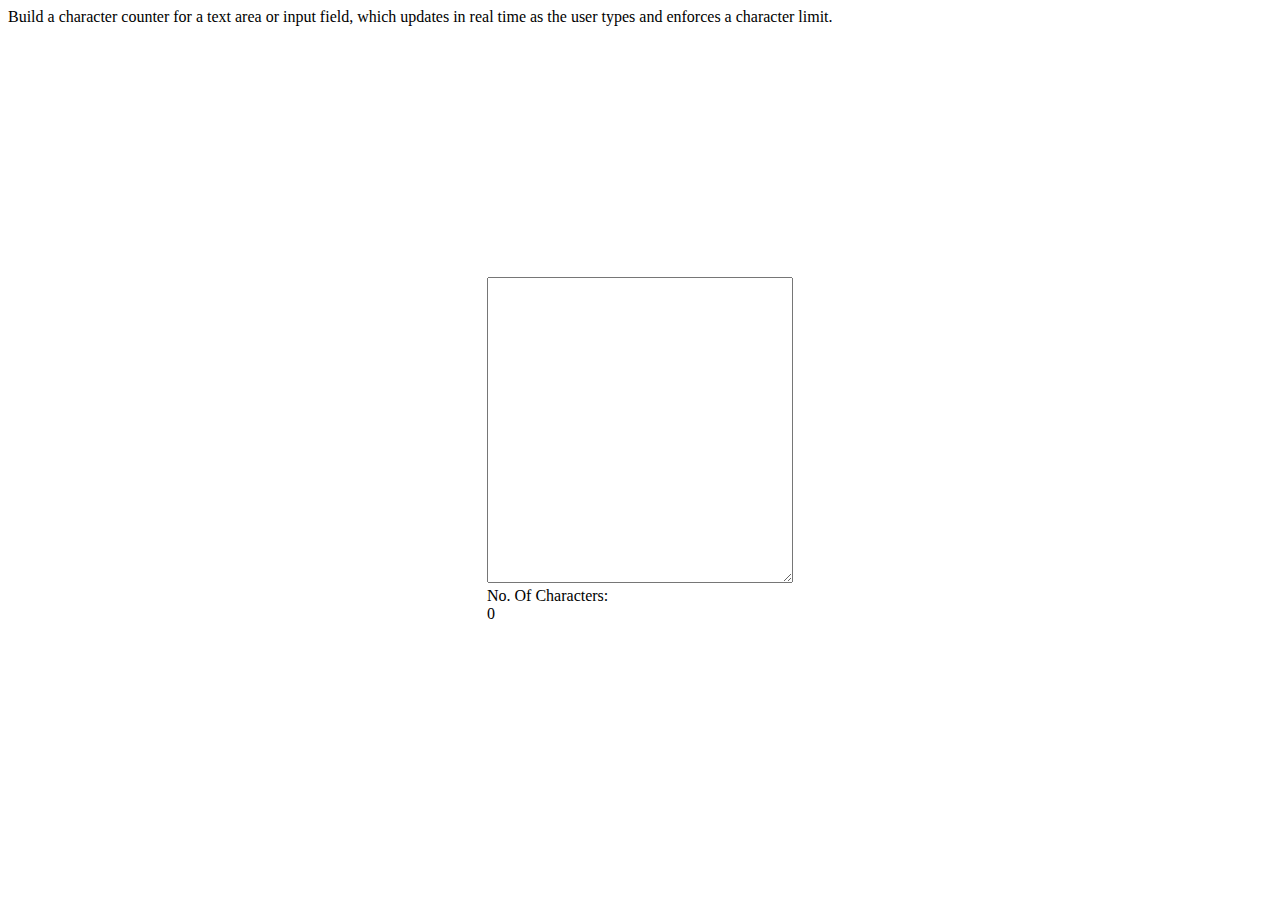
<file: character_counter/index.html>
<!DOCTYPE html>
<html lang="en">

<head>
    <meta charset="UTF-8">
    <meta name="viewport" content="width=device-width, initial-scale=1.0">
    <title>Document</title>
    <style>
        #text {
            color: rgb(117, 24, 40);
            font-size: 20px;

        }

        .container {
            /* display:flex;
    flex-direction: column; */
            transform: translate(-50%, -50%);
            position: absolute;
            top: 50%;
            left: 50%;
        }

        textarea {
            width: 300px;
            height: 300px;
        }
    </style>
</head>

<body>
    Build a character counter for a text area or input field, which updates in real time as the user types and enforces a character limit.
    <div class="container">
        <textarea name="" id="text"></textarea>
        <div class="counter">No. Of Characters: <div class="counterValue"></div>
        </div>

    </div>
    <script>
        var text = document.querySelector('#text');
        var counterValue = document.querySelector(".counterValue");
        counterValue.textContent += 0;

        text.addEventListener('input', function () {
            counterValue.textContent = text.value.length;
        });
    </script>
</body>

</html>
</file>
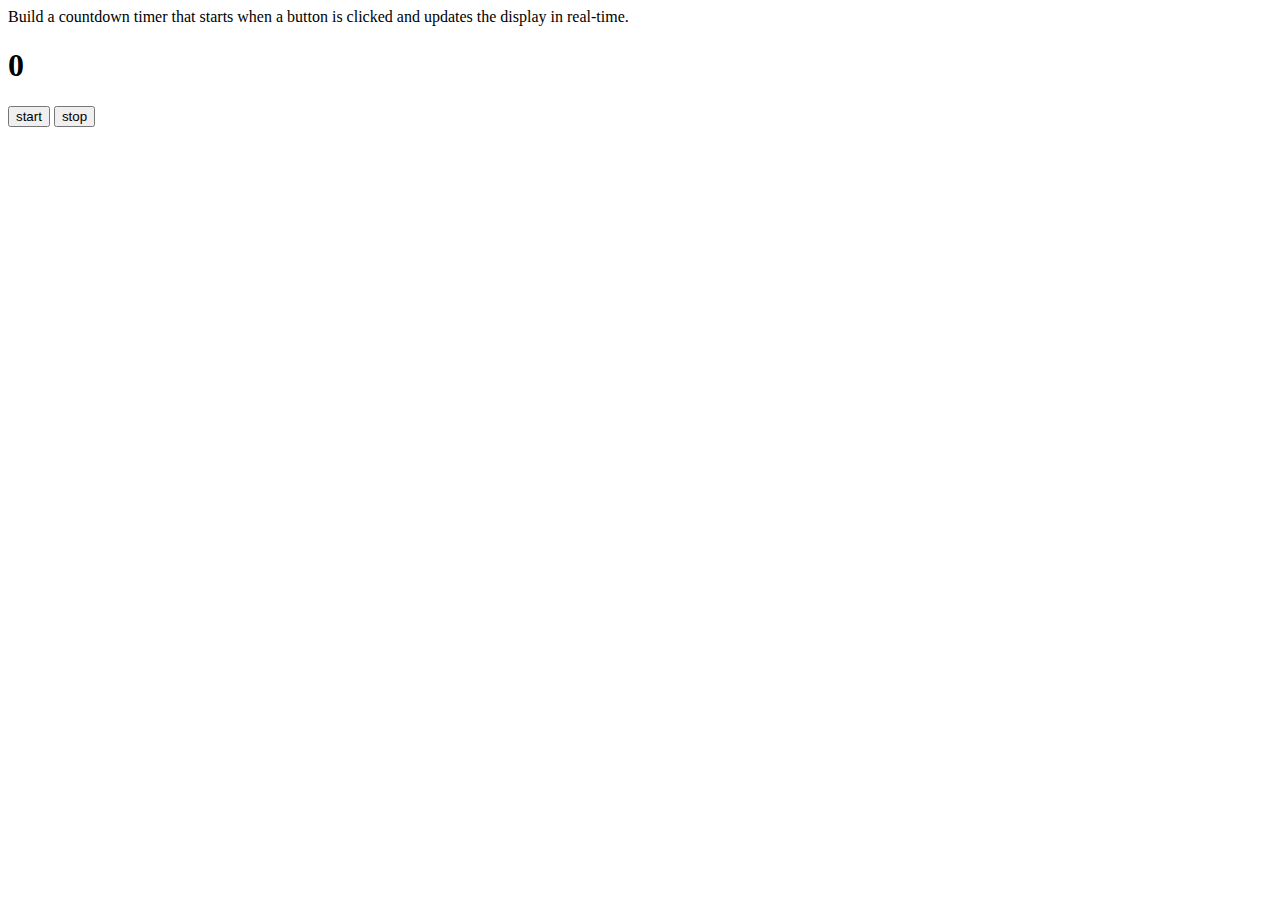
<file: countdown/index.html>
<!DOCTYPE html>
<html lang="en">

<head>
    <meta charset="UTF-8">
    <meta name="viewport" content="width=device-width, initial-scale=1.0">
    <title>Document</title>
</head>

<body>
    Build a countdown timer that starts when a button is clicked and updates the display in real-time.
    <h1>0</h1>
    <button id="start">start</button>
    <button id="stop">stop</button>
    <script>
        var startBtn = document.querySelector("#start");
        var stopBtn = document.querySelector("#stop");
        var secCounter = document.querySelector('h1');

        var timer;
        startBtn.addEventListener('click', function (evt) {
            evt.preventDefault();
            var count = 0;
            timer = setInterval(function () {
                secCounter.textContent = count;
                count++;
            }, 1000);
        })

        stopBtn.addEventListener('click', function () {
            clearInterval(timer);
        })
    </script>
</body>

</html>
</file>
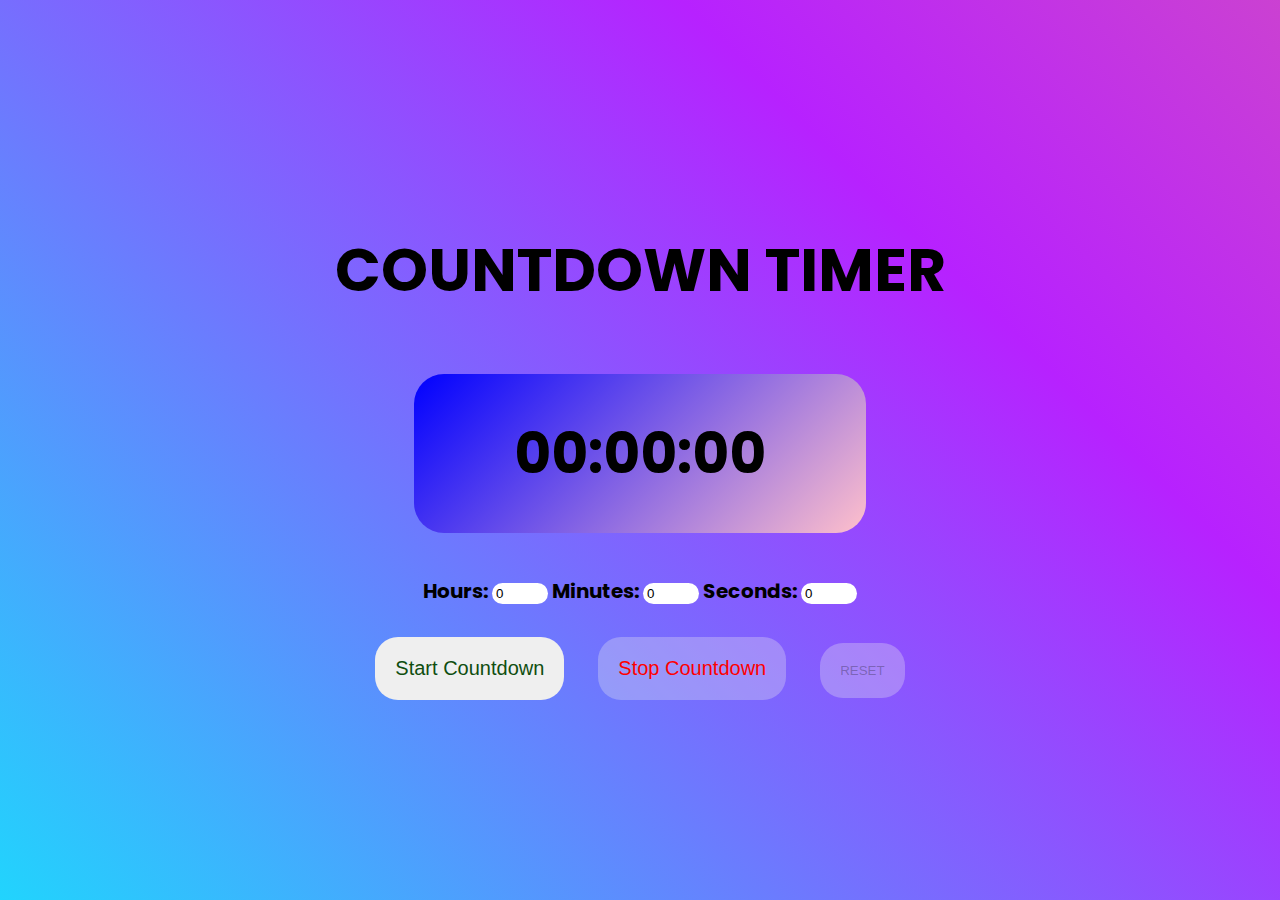
<file: COUNTDOWN_TIMER/index.html>
<!DOCTYPE html>
<html>

<head>
  <title>Countdown Timer</title>
  <link rel="stylesheet" type="text/css" href="style.css">
  <link rel="preconnect" href="https://fonts.googleapis.com">
  <link rel="preconnect" href="https://fonts.gstatic.com" crossorigin>
  <link href="https://fonts.googleapis.com/css2?family=Poppins:ital,wght@0,300;0,400;0,600;1,800&display=swap"
    rel="stylesheet">

</head>

<body>
  <div class="content">
    <div class="heading">
      <h1>COUNTDOWN TIMER</h1>
    </div>

    <div class="timer">
      <div id="countdown" class="countdown">
        <h3><span>00:00:00</span></h3>
      </div>

      <div class="input">
        <label for="hours">Hours:</label>
        <input type="number" id="hours" min="0" max="23" value="0">

        <label for="minutes">Minutes:</label>
        <input type="number" id="minutes" min="0" max="59" value="0">

        <label for="seconds">Seconds:</label>
        <input type="number" id="seconds" min="0" max="59" value="0">
      </div>

      <div class="actionbuttons">
        <button id="start" onclick="startcountdownElement()"><span>Start Countdown</span></button>
        <button id="stop" onclick="stopcountdownElement()"><span>Stop Countdown</span></button>
        <button id="reset" onclick="resetcountdownElement()"><span>RESET</span></button>
      </div>

    </div>
  </div>


  <script src="script.js"></script>
</body>

</html>
</file>
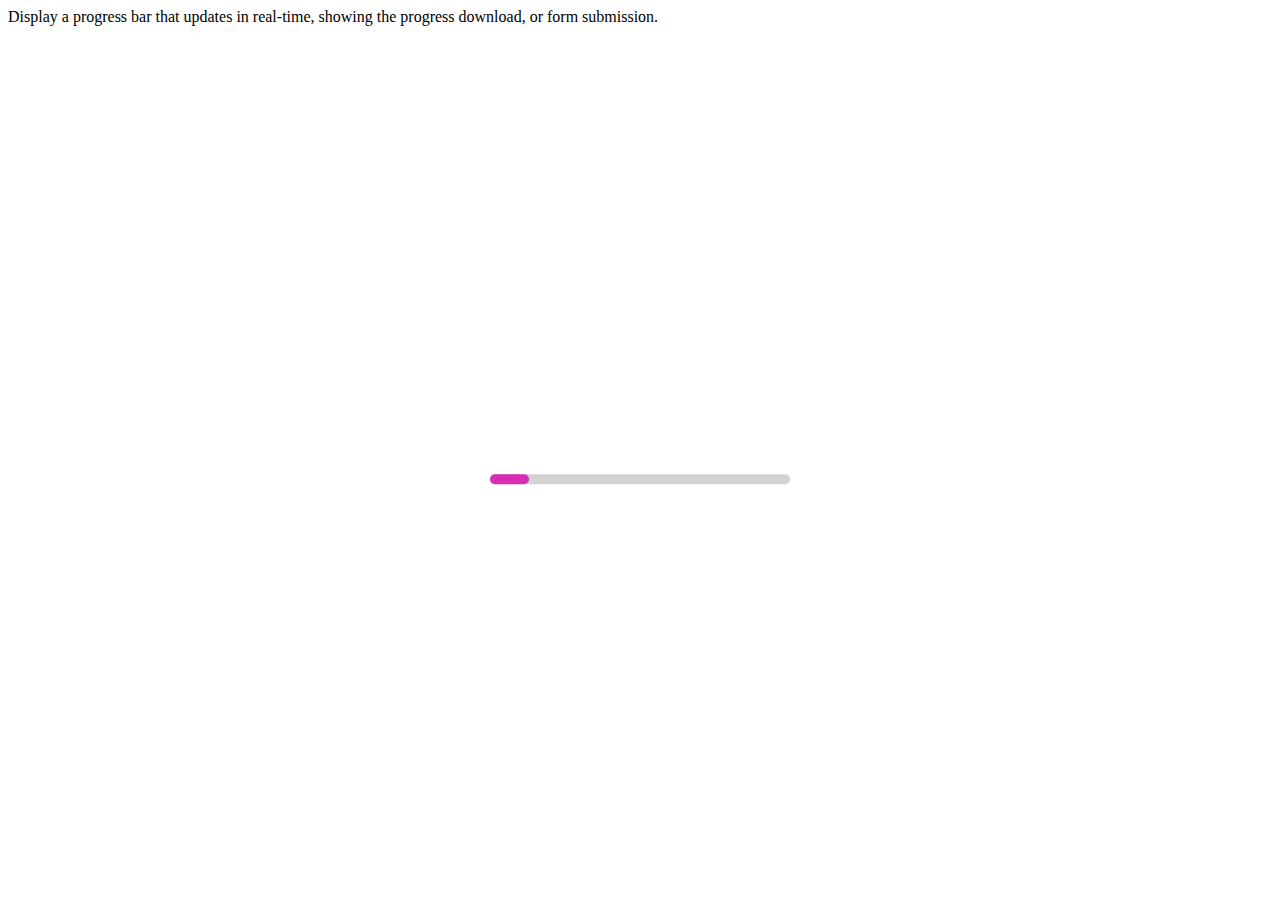
<file: download_progressbar/index.html>
<!DOCTYPE html>
<html lang="en">

<head>
    <meta charset="UTF-8">
    <meta name="viewport" content="width=device-width, initial-scale=1.0">
    <title>Document</title>
    <style>
        #center {
            position: absolute;
            top: 50%;
            left: 50%;
            transform: translate(-50%, -50%);
        }

        #progressbar {
            width: 300px;
            height: 10px;
            background-color: lightgrey;
            border-radius: 20px;


        }

        #progress {
            transition: all cubic-bezier(0.19, 1, 0.22, 1);
            width: 0;
            height: 100%;
            background-color: rgb(215, 45, 178);
            border-radius: 20px;

        }

        h3 {
            opacity: 0;
        }
    </style>
</head>

<body>
    Display a progress bar that updates in real-time, showing the progress download, or form submission.
    <div id="center">
        <h3>Download Completed.</h3>
        <div id="progressbar">
            <div id="progress"></div>
        </div>
    </div>
    <script>

        var progress = document.querySelector("#progress");
        var h3 = document.querySelector("h3");

        var count = 0
        timer = setInterval(function () {
            if (count === 100) {
                clearInterval(timer);
                h3.style.opacity = 1;
            }
            count++;
            progress.style.width = count + "%";
        }, 50)

    </script>
</body>

</html>
</file>
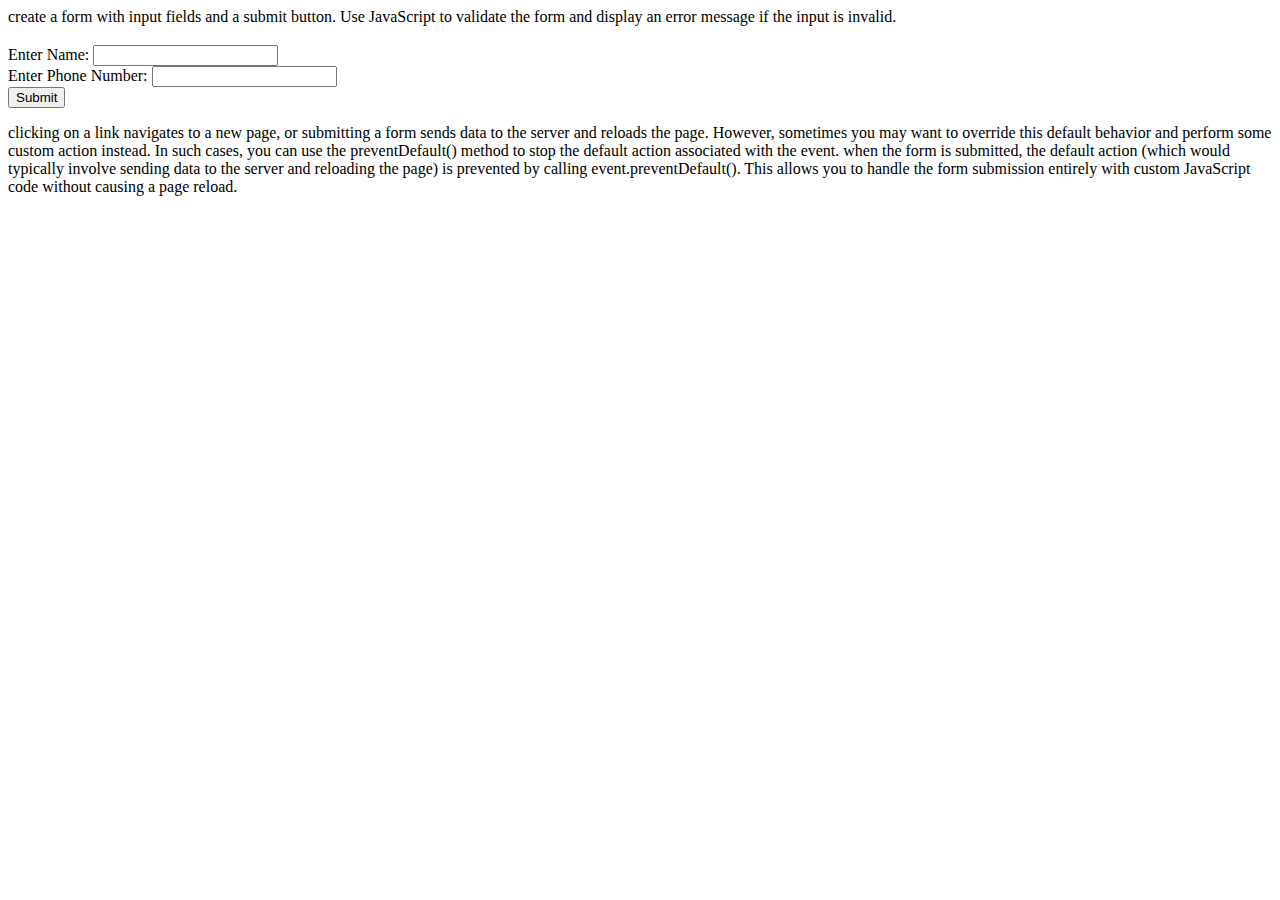
<file: form_validation/index.html>
<!DOCTYPE html>
<html lang="en">

<head>
    <meta charset="UTF-8">
    <meta name="viewport" content="width=device-width, initial-scale=1.0">
    <title>Document</title>
</head>

<body>
    create a form with input fields and a submit button. Use JavaScript to validate the form and display an error
    message if the input is invalid.
    <form action="">
        <h3></h3>
        <label for="name">Enter Name:
            <input type="text" id="name">
        </label>
        <br>
        <label for="phone">Enter Phone Number:
            <input type="text" id="phone">
        </label>
        <br>
        <input type="submit">

    </form>
    <p>clicking on a link navigates to a new page, or submitting a form sends data to the server and reloads the page.

        However, sometimes you may want to override this default behavior and perform some custom action instead. In
        such cases, you can use the preventDefault() method to stop the default action associated with the event.

        when the form is submitted, the default action (which would typically involve sending data to the server and
        reloading the page) is prevented by calling event.preventDefault(). This allows you to handle the form
        submission entirely with custom JavaScript code without causing a page reload.
    </p>
    <script>
        // 3.
        var form = document.querySelector("form");
        // var inputs = document.querySelectorAll("input");
        var inputs = document.querySelectorAll("input[type='text']");
        var h3 = document.querySelector('h3');

        form.addEventListener('submit', function (evt) {
            evt.preventDefault();
            for (var i = 0; i < inputs.length; i++) {
                if (inputs[i].value.trim() === '') {
                    h3.textContent = 'err';
                    h3.style.color = 'red';
                    break;
                }
                else {
                    h3.textContent = '';
                }
            }
        })
    </script>
</body>

</html>
</file>
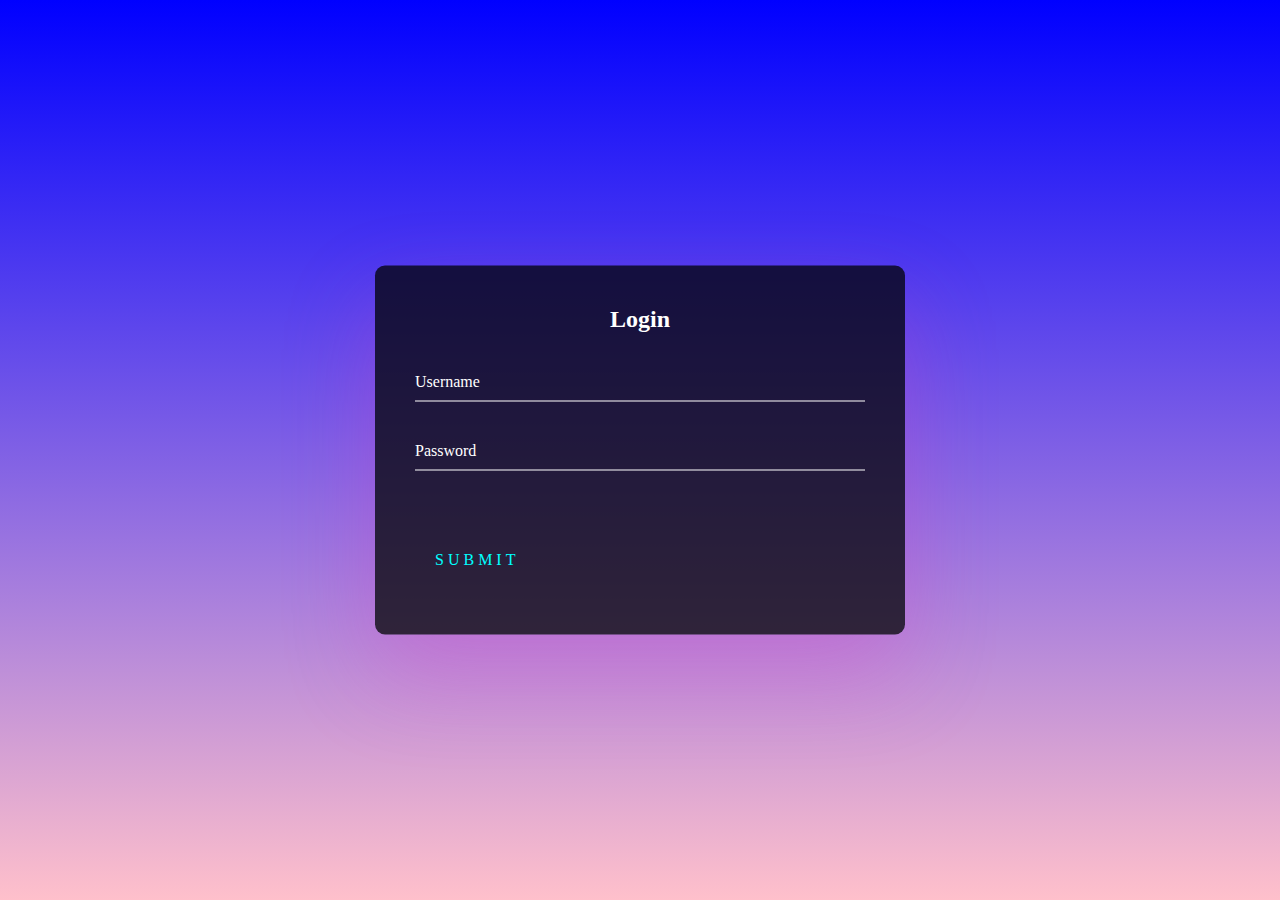
<file: LOGIN_PAGE_UI/index.html>
<html>
    <head>
        <link rel="stylesheet" href="stylesheet.css">
    </head>
    <body>
<div class="login-box">
  <h2>Login</h2>
  <form>
    <div class="user-box">
      <input type="text" name="" required="">
      <label>Username</label>
    </div>
    <div class="user-box">
      <input type="password" name="" required="">
      <label>Password</label>
    </div>
    <a href="#">
      <span></span>
      <span></span>
      <span></span>
      <span></span>
      Submit
    </a>
  </form>
</div>
</body>
</html>
</file>
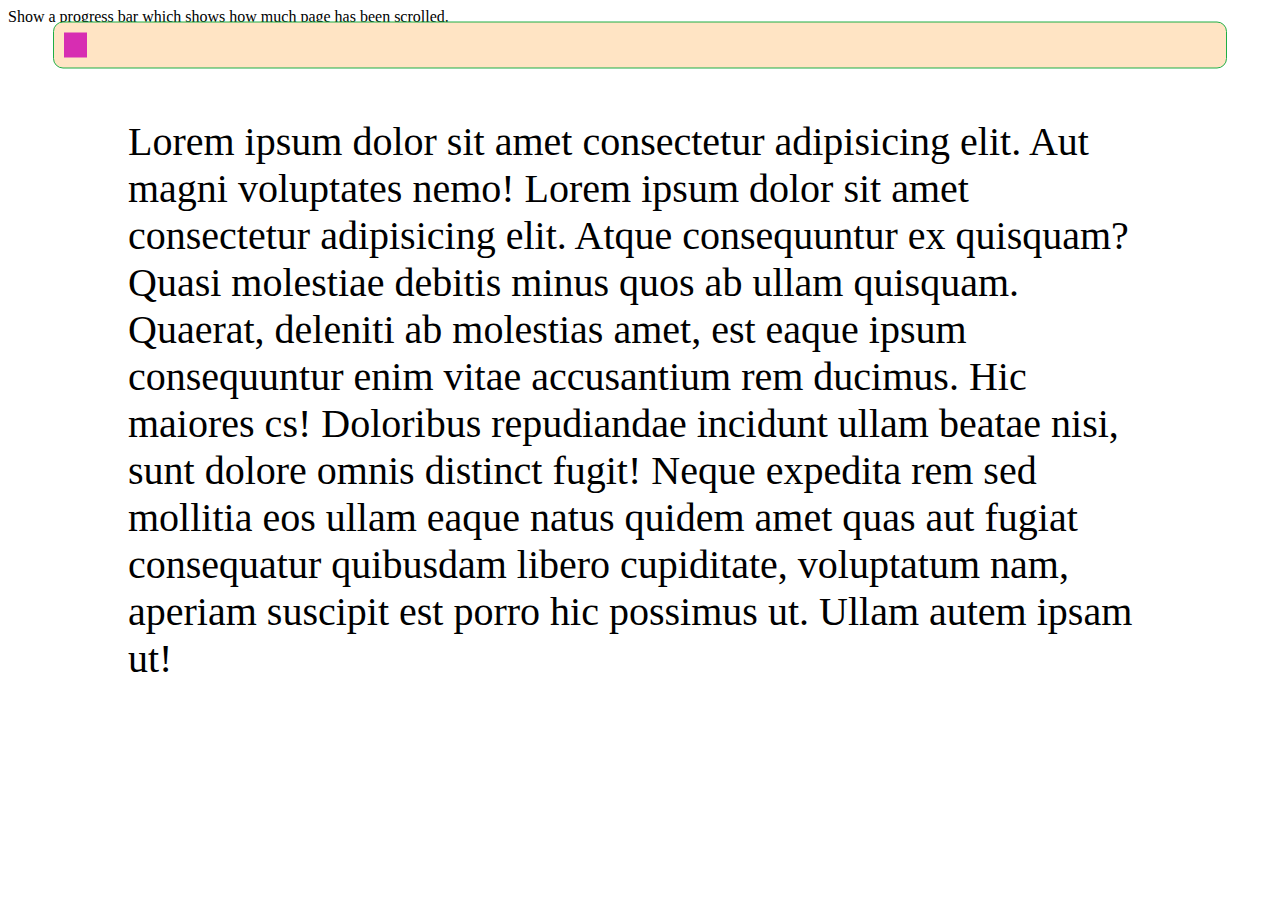
<file: scroll_progressbar/index.html>
<!DOCTYPE html>
<html lang="en">

<head>
    <meta charset="UTF-8">
    <meta name="viewport" content="width=device-width, initial-scale=1.0">
    <title>Document</title>
</head>
<style>
    .progressContainer {
        border: 1px solid rgb(31, 174, 69);
        position: fixed;
        top: 5%;
        left: 50%;
        transform: translate(-50%, -50%);
        background-color: bisque;
        width: 90%;
        height: 25px;
        padding: 10px;
        border-radius: 10px;
        z-index: 1;
    }

    p {
        position: absolute;
        font-size: 40px;
        top: 10%;
        left: 50%;
        transform: translate(-50%, -50%);
        width: 80%;
        height: 25px;
        padding: 10px;
        border-radius: 10px;
    }

    .progress {
        transition: all cubic-bezier(0.19, 1, 0.22, 1);
        width: 2%;
        height: 100%;
        background-color: rgb(215, 45, 178);
        /* border-radius: 20px; */

    }
</style>

<body>
    Show a progress bar which shows how much page has been scrolled.
    <div class="progressContainer">
        <div class="progress" id="progress"></div>
    </div>
    <p class="content">
        Lorem ipsum dolor sit amet consectetur adipisicing elit. Aut magni voluptates nemo!
        Lorem ipsum dolor sit amet consectetur adipisicing elit. Atque consequuntur ex quisquam? Quasi molestiae debitis
        minus quos ab ullam quisquam. Quaerat, deleniti ab molestias amet, est eaque ipsum consequuntur enim vitae
        accusantium rem ducimus. Hic maiores cs! Doloribus repudiandae incidunt ullam beatae nisi, sunt dolore omnis
        distinct fugit! Neque expedita rem sed mollitia eos ullam eaque natus quidem amet quas aut fugiat consequatur
        quibusdam libero cupiditate, voluptatum nam, aperiam suscipit est porro hic possimus ut. Ullam autem ipsam ut!
    </p>
    <script>
        function progressBarScroll() {
            var windowScroll = document.body.scrollTop || document.documentElement.scrollTop;
            var height = document.documentElement.scrollHeight - document.documentElement.clientHeight;
            var scrolled = (windowScroll / height) * 100;
            document.getElementById('progress').style.width = scrolled + "%";

        }

        window.addEventListener('scroll', function () {
            progressBarScroll();
        })

        progressBarScroll();
    </script>
</body>

</html>
</file>
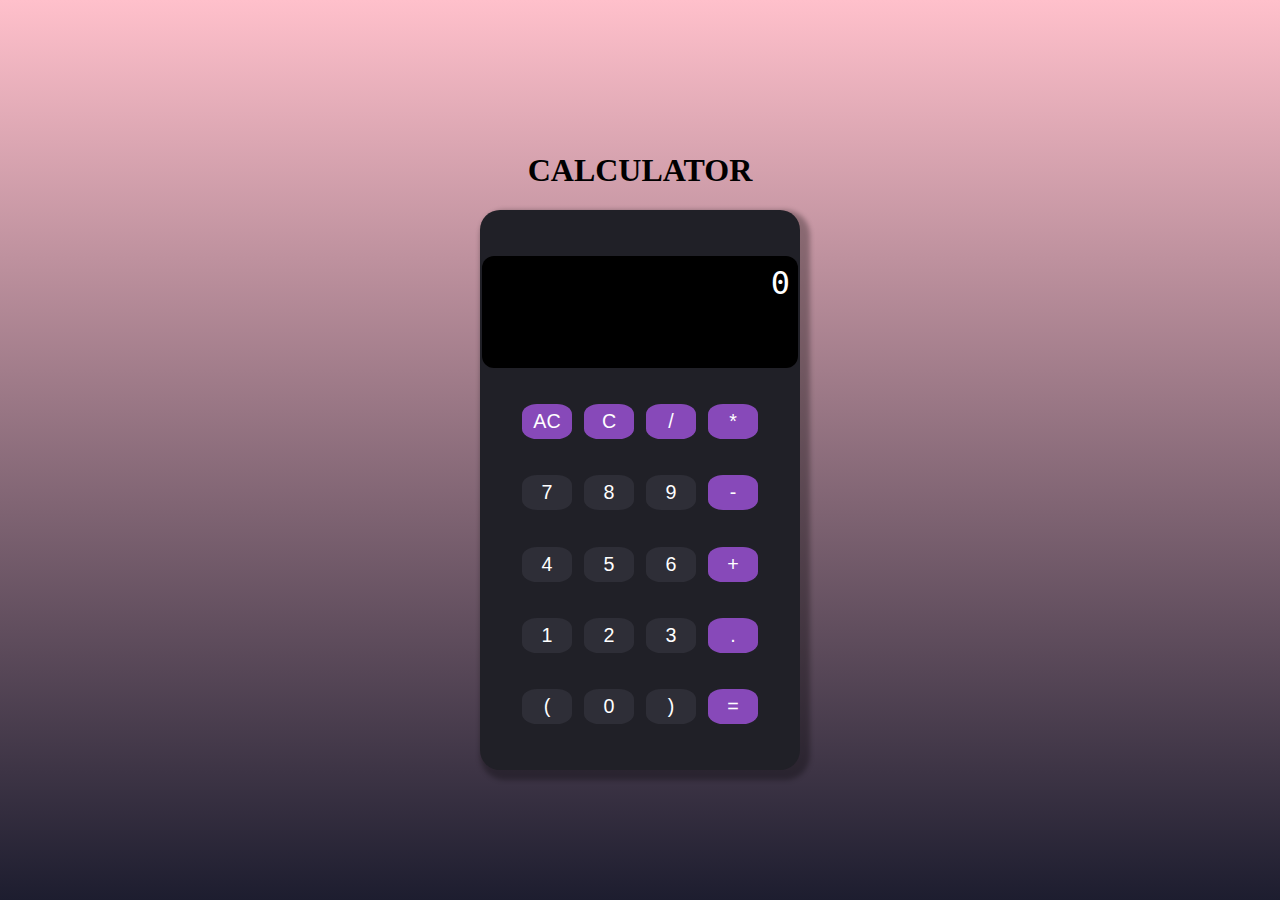
<file: SIMPLE_CALCULATOR/index.html>
<!DOCTYPE html>
<html lang="en">
<head>
    <meta charset="UTF-8">
    <meta http-equiv="X-UA-Compatible" content="IE=edge">
    <meta name="viewport" content="width=device-width, initial-scale=1.0">
    <title>Simple calculator</title>
    <link rel="stylesheet" href="style.css">
</head>
<body>
    <div class="head">
        <h1>CALCULATOR</h1>
    </div>
    <div class="calculator">

        <textarea  cols="30" rows="10"
        class="screen" id="screen" placeholder="0"></textarea> 

        <div class="row">
        <button class="symbol" onclick="del()">AC</button>
        <button class="symbol" onclick="del()">C</button>
        <button class="symbol" onclick='show("/")'>/</button>
        <button class="symbol" onclick='show("*")'>*</button>
    </div>
    <div class="row">
        <button class="number" onclick="show('7')">7</button>
        <button class="number" onclick="show('8')">8</button>
        <button class="number" onclick="show('9')">9</button>
        <button class="symbol" onclick="show('-')">-</button>
       </div>
        <div class="row">
        <button class="number" onclick="show('4')">4</button>
        <button class="number" onclick="show('5')">5</button>
        <button class="number" onclick="show('6')">6</button>
        <button class="symbol" onclick="show('+')">+</button>
        </div>
        <div class="row">
        <button class="number" onclick="show('1')">1</button>
        <button class="number" onclick="show('2')">2</button>
        <button class="number" onclick="show('3')">3</button>
        <button class="symbol" onclick="show('.')">.</button>
            </div>
            <div class="row">
        <button class="number" onclick="show('(')">(</button>
        <button class="number" onclick="show('0')">0</button>
        <button class="number" onclick="show(')')">)</button>
        <button class="symbol" onclick="calculate('=')">=</button>
            </div>
    </div>
    <script src="script.js"></script>
</body>
</html>
</file>
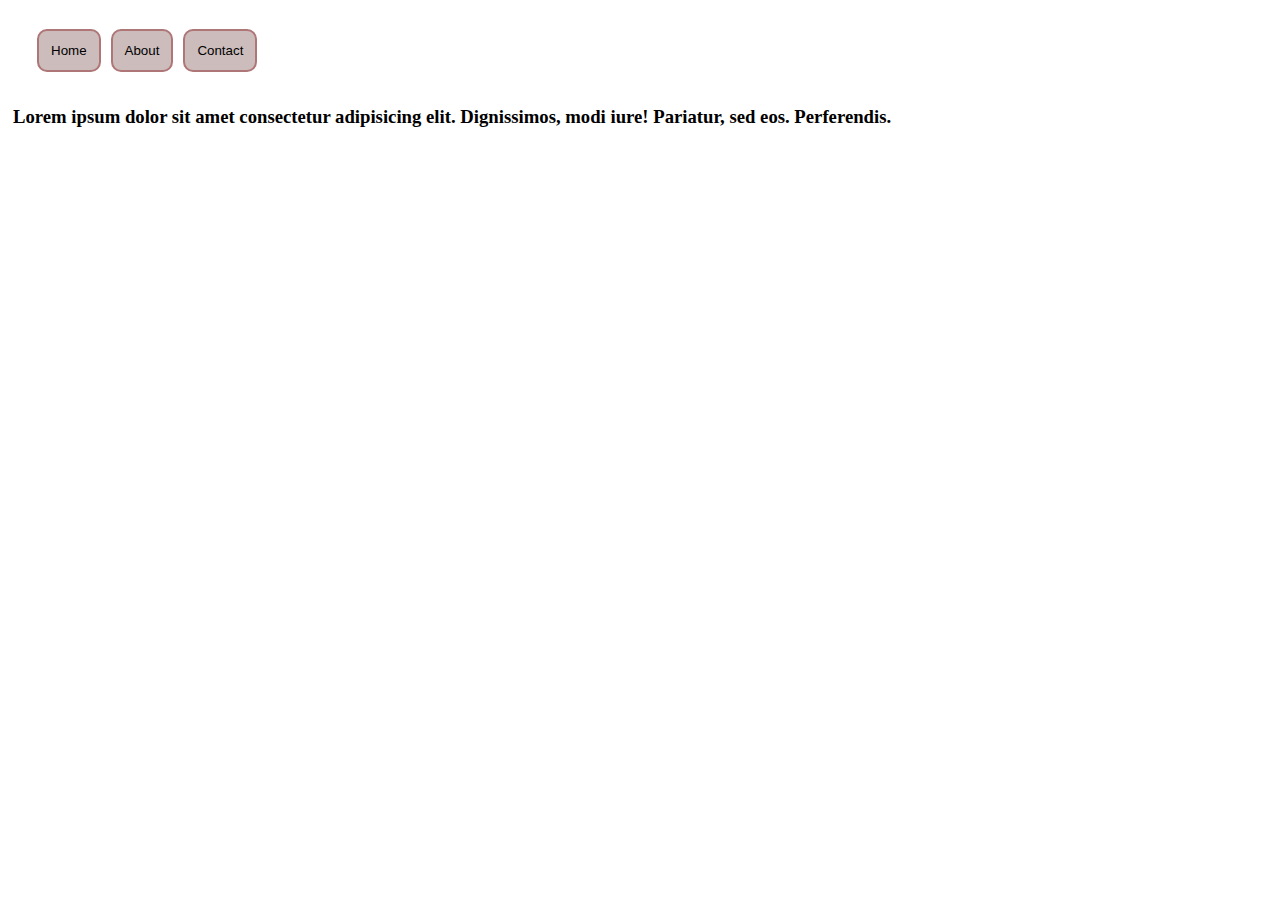
<file: tabbed_interface/index.html>
<!DOCTYPE html>
<html lang="en">

<head>
    <meta charset="UTF-8">
    <meta name="viewport" content="width=device-width, initial-scale=1.0">
    <title>Document</title>
    <style>
        button {
            font-family: 'Franklin Gothic Medium', 'Arial Narrow', Arial, sans-serif;
            padding: 12px;
            margin: 5px;
            border: 2px solid rgb(174, 118, 118);
            background-color: rgb(204, 188, 188);
            border-radius: 10px;
        }

        button:hover {
            background-color: rgb(122, 75, 165);
        }

        div {
            display: flex;
            margin: 12px;
            padding: 12px;
        }

        h3 {
            display: None;
            margin-top: 10px;
            padding: 5px;
        }
    </style>
</head>

<body>
    <div>
        <button class="home">Home</button>
        <button class="about">About</button>
        <button class="contact">Contact</button>
    </div>

    <h3 class="hometext">
        Lorem ipsum dolor sit amet consectetur adipisicing elit. Dignissimos, modi iure! Pariatur, sed eos. Perferendis.
    </h3>
    <h3 class="abouttext">
        Lorem ipsum dolor sit amet, consectetur adipisicing elit. Veniam omnis ad esse! Vero beatae iste iure sunt totam
        inventore enim aliquam cupiditate aliquid ipsum provident impedit nobis nisi reiciendis accusamus dolorum
        asperiores quasi fuga, excepturi est dolorem dignissimos veniam nemo? Error beatae possimus consequuntur autem
        illo aliquid, dolores nobis eum.
    </h3>
    <h3 class="contacttext">Lorem, ipsum dolor sit amet consectetur adipisicing elit. Animi, aut iusto. Illum ullam,
        distinctio, animi consectetur, iusto eos omnis odit pariatur perferendis nesciunt cum reprehenderit eum saepe
        autem! Harum facilis cum officia suscipit? Quam rem provident dolorem, consequatur, quisquam cupiditate placeat
        architecto hic dolore repellat nulla amet minus quas deserunt, doloremque consectetur. Non quae incidunt, amet
        nesciunt cumque itaque mollitia, placeat, nihil ipsum laborum fuga. Eaque, a. Explicabo praesentium consectetur
        non aliquid repellat id tenetur saepe cum incidunt nemo quidem aperiam eaque deserunt facilis rem, ea quasi
        eligendi quo cupiditate enim optio corporis aspernatur vitae officia. Illo fuga minus accusantium eligendi
        maiores, perferendis maxime eos earum dicta ex dolores ipsam. Enim a maxime cupiditate, ab deleniti fugiat modi
        cum omnis voluptates animi saepe eos architecto voluptatem accusamus reiciendis ducimus, et, nulla blanditiis!
        Consequatur nulla beatae possimus expedita omnis ad sed fugit error eaque magnam odio tempora sint, sunt
        inventore nesciunt?</h3>
    <script>
        var home = document.querySelector('.home');
        var about = document.querySelector('.about');
        var contact = document.querySelector('.contact');

        var hometext = document.querySelector('.hometext');
        var abouttext = document.querySelector('.abouttext');
        var contacttext = document.querySelector('.contacttext');

        home.addEventListener('click', function (evt) {
            evt.preventDefault();
            hideAll();
            hometext.style.display = "block";

        });
        about.addEventListener('click', function (evt) {
            evt.preventDefault();
            hideAll();
            abouttext.style.display = "block";

        });
        contact.addEventListener('click', function (evt) {
            evt.preventDefault();
            hideAll();
            contacttext.style.display = "block";

        });

        function hideAll() {
            document.querySelectorAll("h3").forEach(function (h3) {
                h3.style.display = "None";
            })
        }

        // BETTER WAY TO WRITE 6. CODE
        var buttons = document.querySelectorAll('button');
        var texts = document.querySelectorAll('h3');

        texts[0].style.display = "block";

        buttons.forEach(function (button, index) {
            button.addEventListener('click', function (evt) {
                evt.preventDefault();
                hideAllText();
                texts[index].style.display = "block";

            })
        })

        function hideAllText() {
            texts.forEach(function (text) {
                text.style.display = "None";
            }
            )
        }
    </script>
</body>

</html>
</file>
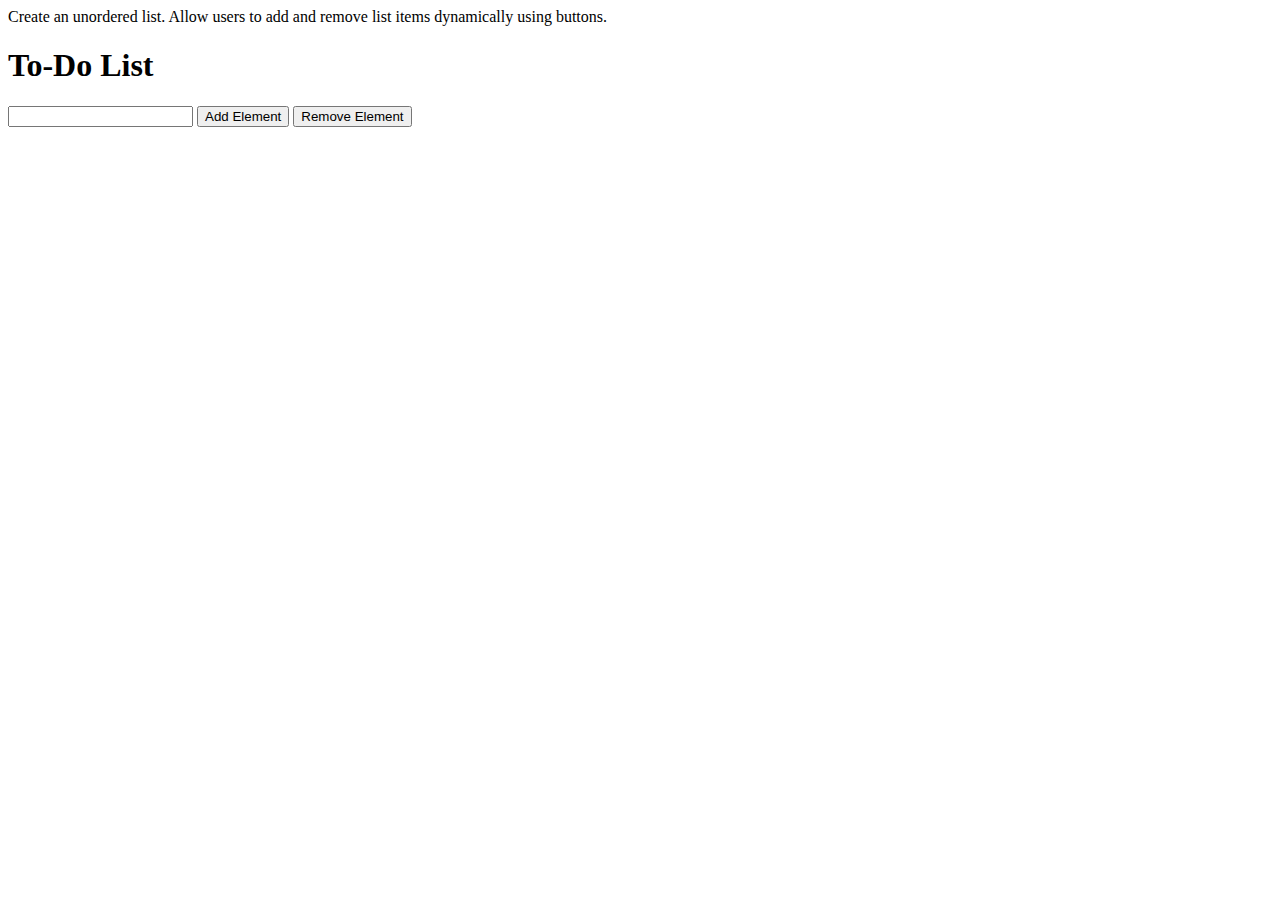
<file: to_do_list_basic/index.html>
<!DOCTYPE html>
<html lang="en">

<head>
    <meta charset="UTF-8">
    <meta name="viewport" content="width=device-width, initial-scale=1.0">
    <title>Document</title>
</head>

<body>
    Create an unordered list. Allow users to add and remove list items dynamically using buttons.
    <h1>To-Do List</h1>
    <ul> </ul>
    <input type="text" id="EnterItem">
    <button id="add">Add Element</button>
    <button id="remove">Remove Element</button>
    <script>
        var addItem = document.querySelector('#add');
        var removeItem = document.querySelector('#remove');
        var ul = document.querySelector('ul');
        var li = document.createElement('li');

        addItem.addEventListener('click', function (evt) {
            evt.preventDefault();
            var Item = document.querySelector('input');
            var li = document.createElement('li');
            li.textContent = Item.value;
            ul.appendChild(li);

        })

        removeItem.addEventListener('click', function (evt) {
            evt.preventDefault();
            var li = ul.lastElementChild;
            ul.removeChild(li);

        })
    </script>
</body>

</html>
</file>
<file: COUNTDOWN_TIMER/style.css>
html,
body {
  height: 100%;
  margin: 0;
  display: flex;
  justify-content: center;
  align-items: center;
  font-family: "Poppins", sans-serif;
}

body {
  background: linear-gradient(
    45deg,
    #21d4fd,
    #b721ff,
    rgb(235, 117, 136),
    #2b7ada
  );
  animation: color 5s ease-in-out infinite;
  background-size: 300%;
}

@keyframes color {
  0% {
    background-position: 0 50%;
  }

  50% {
    background-position: 50% 100%;
  }

  100% {
    background-position: 0 50%;
  }
}

.content {
  display: flex;
  flex-direction: column;
}

.heading {
  text-align: center;
  font-size: 30px;
}

.timer {
  text-align: center;
}

.countdown {
  font-size: 3rem;
  font-weight: bolder;
  text-align: center;
  margin-bottom: 80px;
}

.countdown h3 span {
  /* border: 2px solid white; */
  border-radius: 30px;
  padding: 40px;
  padding-left: 100px;
  padding-right: 100px;
  background: linear-gradient(-45deg, pink, blue);
}

.input {
  margin-top: 1rem;
  text-align: center;
}

.actionbuttons {
  margin-top: 1rem;
  text-align: center;
}

.input label {
  font-size: 20px;
  font-weight: bold;
}

button {
  margin: 15px;
  padding: 20px;
  border-radius: 23px;
  border: none;
  transition-duration: 0.4s;
  cursor: pointer;
}

button:disabled {
  pointer-events: none;
  cursor: not-allowed;
}

#start:hover {
  background-color: #20c426;
  color: white;
}

#stop:hover {
  background-color: rgb(232, 45, 45);
  color: white;
}

#start {
  color: rgb(15, 78, 15);
}

#reset:hover {
  background-color: black;
  color: white;
}

#stop {
  color: red;
}

#start,
#stop span {
  font-size: 20px;
}

@media screen and (max-width: 600px) {
  #countdown {
    font-size: 2rem;
  }
}

@media screen and (max-width: 400px) {
  #countdown {
    font-size: 1.5rem;
  }
}


input{
  border-radius: 20px;
  border:none;
  padding:3px 4px;

}
</file>
<file: LOGIN_PAGE_UI/stylesheet.css>
body {
    margin:0;
    padding:0;
    font-family: Georgia, 'Times New Roman', Times, serif;
    background: linear-gradient(blue,pink);
  }
  
  .login-box {
    
    position: relative;
    top: 50%;
    left: 50%;
    width: 450px;
    padding: 40px;
    transform: translate(-50%, -50%);
    background: rgba(0, 0, 0, 0.7391);
    box-sizing: content-box;
    box-shadow: 0 40px 90px rgba(215, 63, 192, 0.307);
    border-radius: 10px;
  }
  
  .login-box h2 {
    margin: 0 0 30px;
    padding: 0;
    color: white;
    text-align: center;
  }
  
  .login-box .user-box {
    position: relative;
  }
  
  .login-box .user-box input {
    width: 100%;
    padding: 10px 0;
    font-size: 16px;
    color: white;
    margin-bottom: 30px;
    border: none;
    border-bottom: 1px solid white;
    outline: none;
    background: transparent;
  }
  .login-box .user-box label {
    position: absolute;
    top:0;
    left: 0;
    padding: 10px 0;
    font-size: 16px;
    color:white;
    pointer-events: none;
    transition: .5s;
  }
  
  .login-box .user-box input:focus ~ label,
  .login-box .user-box input:valid ~ label {
    top: -20px;
    left: 0;
    color: aqua;
    font-size: 12px;
  }
  
  .login-box form a {
    position: relative;
    display: inline-block;
    padding: 10px 20px;
    color: aqua;
    font-size: 16px;
    text-decoration: none;
    text-transform: uppercase;
    overflow: hidden;
    transition: .5s;
    margin-top: 40px;
    letter-spacing: 4px
  }
  
  .login-box a:hover {
    background: black;
    color: white;
    border-radius: 5px;
    box-shadow: 0 0 5px aqua,
                 0 0 25px aqua,
                0 0 50px aqua,
                0 0 100px aqua; 
  }
  
  .login-box a span {
    position: absolute;
    display: block;
  }

  @keyframes btn-anim2 {
    0% {
      top: -100%;
    }
    50%,100% {
      top: 100%;
    }
  }
  
  .login-box a span:nth-child(3) {
    bottom: 0;
    right: -100%;
    width: 100%;
    height: 2px;
    background: linear-gradient(270deg, transparent, magenta);
    animation: btn-anim3 1s linear infinite;
    animation-delay: .5s
  }
  
 


  @keyframes btn-anim3 {
    0% {
      right: -100%;
    }
    50%,100% {
      right: 100%;
    }
  }
  
  .login-box a span:nth-child(4) {
    bottom: -100%;
    left: 0;
    width: 2px;
    height: 100%;
    background: linear-gradient(360deg, transparent, aqua);
    animation: btn-anim4 1s linear infinite;
    animation-delay: .75s
  }
  
  @keyframes btn-anim4 {
    0% {
      bottom: -100%;
    }
    50%,100% {
      bottom: 100%;
    }
  }
</file>
<file: SIMPLE_CALCULATOR/style.css>
body{
    margin: 0;
    padding: 0;
    display: flex;
    justify-content: center;
    align-items: center;
    flex-direction: column;
    height: 100vh;
    background: linear-gradient(to top, rgb(29, 29, 47), pink)
  }

  textarea{
    background-color: black;
    color:white;
    border:none;
    border-radius: .75rem;
    resize: none;
    font-size: 2rem;
    text-align: end;
    padding: .5rem;
    grid-column: 1/5;
    width: 100%;
    height: 6rem;
    

  }

  .calculator {
    /* border: 1px solid saddlebrown; */
    /* background: linear-gradient(to top, rgb(35, 34, 34), rgba(81, 0, 255, 0.884)); */
    background: rgb(32, 32, 39);
    display: flex;
    flex-direction: column;
    justify-content: space-evenly;
    align-items: center;
    height: 60%;
    width: 80%;
    max-width: 300px;
    padding: 10px;
    box-shadow: 5px 5px 5px 5px rgba(0, 0, 0, 0.3);
    border-radius: 20px;
    /* padding-top:15px;
    padding-bottom:15px; */

  }

  h1{
    font-display: center;
}

button {
    width: 50px;
    height: 35px;
    /* border-radius: 50px; */
    /* border:none; */
    outline: none;
    border:none;
    background:none;
    cursor: pointer;
    color:white;
    justify-content: space-evenly;
    margin-left: 6px;
    margin-right: 6px;
  }

.row{
    display:flex;
    flex-direction: row;

    justify-content: space-between; 
}

 ::placeholder{
    color:white;
 }


.symbol, .number{
    aspect-ratio: 10;
    font-size:1.23rem;
    transition: .15s ease;
    
}

.symbol{
    background: rgb(135, 73, 185);
    border-radius: 30%;
}
 
.symbol:hover{
    background: rgb(83, 46, 113);
}

.number{
    background-color: rgb(46, 46, 55);
    border-radius:30%;
}
.number:hover{
    background-color: rgb(36, 36, 44);
}
</file>
